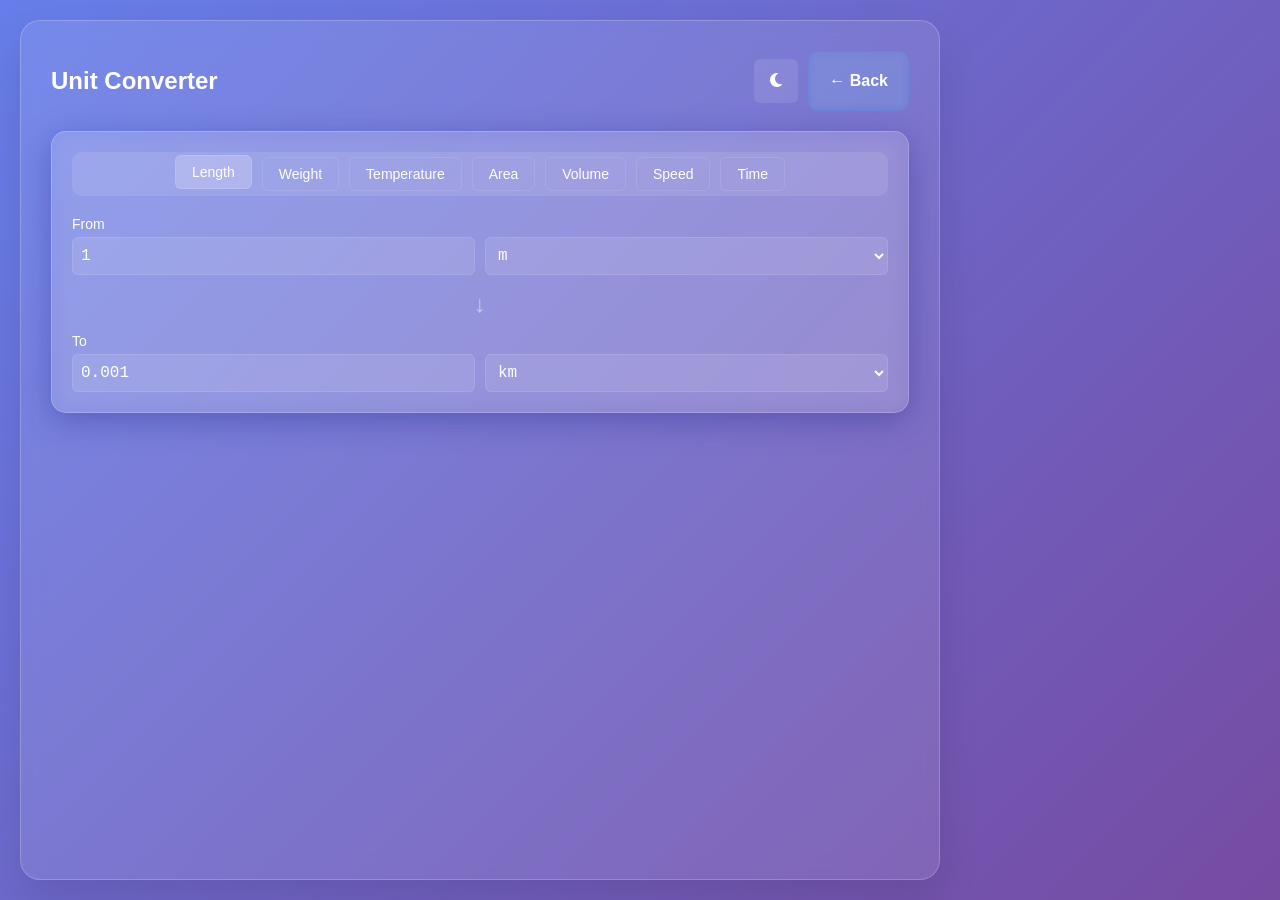
<file: converter.html>
<!DOCTYPE html>
<html lang="en">
<head>
  <meta charset="UTF-8" />
  <meta name="viewport" content="width=device-width, initial-scale=1.0" />
  <title>Unit Converter</title>
  <link rel="stylesheet" href="https://cdnjs.cloudflare.com/ajax/libs/font-awesome/6.4.0/css/all.min.css"/>
  <link rel="stylesheet" href="style.css" />
</head>
<body>
<div class="container">
  <main class="calculator-main">
    <header class="header">
      <div class="logo"><span>Unit Converter</span></div>
      <div class="controls">
        <button class="control-btn" data-action="theme"><i class="fas fa-moon"></i></button>
        <a style="text-decoration: none;" href="index.html" class="key function">← Back</a>
      </div>
    </header>

    <section class="panel active">
      <div class="mode-selector" id="categorySelector" style="margin-bottom: 20px; flex-wrap: wrap; justify-content: center;">
        <!-- Categories injected by JS -->
      </div>

      <div class="conversion-container" style="display: flex; flex-direction: column; gap: 15px;">
        <div class="input-group">
            <label style="display: block; margin-bottom: 5px; font-size: 14px;">From</label>
            <div style="display: flex; gap: 10px;">
                <input type="number" id="inputValue" class="conversion-input" value="1" placeholder="Enter value">
                <select id="fromUnit" class="conversion-select"></select>
            </div>
        </div>

        <div style="text-align: center; font-size: 24px; color: rgba(255,255,255,0.5);">↓</div>

        <div class="input-group">
            <label style="display: block; margin-bottom: 5px; font-size: 14px;">To</label>
            <div style="display: flex; gap: 10px;">
                <input type="text" id="outputValue" class="conversion-input" readonly placeholder="Result">
                <select id="toUnit" class="conversion-select"></select>
            </div>
        </div>
      </div>
    </section>
  </main>
</div>
<script src="converter.js" defer></script>
<script src="theme.js" defer></script>
</body>
</html>
</file>
<file: style.css>
* {
    margin: 0;
    padding: 0;
    box-sizing: border-box;
}

body {
    font-family: 'Segoe UI', Tahoma, Geneva, Verdana, sans-serif;
    background: linear-gradient(135deg, #667eea 0%, #764ba2 100%);
    min-height: 100vh;
    transition: all 0.3s ease;
    font-size: 18px;
}

body.dark {
    background: linear-gradient(135deg, #2c3e50 0%, #34495e 100%);
}

.container {
    max-width: 1400px;
    margin: 0 auto;
    padding: 20px;
    display: grid;
    grid-template-columns: 1fr 300px;
    gap: 20px;
    min-height: 100vh;
}

.calculator-main {
    background: rgba(255, 255, 255, 0.1);
    backdrop-filter: blur(10px);
    border-radius: 20px;
    padding: 30px;
    box-shadow: 0 20px 40px rgba(0, 0, 0, 0.1);
    border: 1px solid rgba(255, 255, 255, 0.2);
}

.dark .calculator-main {
    background: rgba(0, 0, 0, 0.3);
    border: 1px solid rgba(255, 255, 255, 0.1);
}

.header {
    display: flex;
    justify-content: space-between;
    align-items: center;
    margin-bottom: 20px;
}

.logo {
    font-size: 24px;
    font-weight: bold;
    color: white;
    display: flex;
    align-items: center;
    gap: 10px;
}

.mode-selector {
    display: flex;
    gap: 10px;
    background: rgba(255, 255, 255, 0.1);
    border-radius: 10px;
    padding: 5px;
}

.mode-btn {
    padding: 8px 16px;
    border: 1px solid rgba(255, 255, 255, 0.1);
    border-radius: 6px;
    background: transparent;
    color: white;
    cursor: pointer;
    transition: all 0.3s ease;
    font-size: 14px;
    user-select: none;
}

.mode-btn.active {
    background: rgba(255, 255, 255, 0.2);
    transform: translateY(-2px);
}

.controls {
    display: flex;
    gap: 10px;
    align-items: center;
}

.control-btn {
    padding: 8px;
    border: none;
    border-radius: 6px;
    background: rgba(255, 255, 255, 0.1);
    color: white;
    cursor: pointer;
    transition: all 0.3s ease;
    font-size: 16px;
    min-width: 44px;
    min-height: 44px;
    user-select: none;
}

.control-btn:hover {
    background: rgba(255, 255, 255, 0.2);
    transform: translateY(-2px);
}

.control-btn:active {
    transform: translateY(1px);
    background: rgba(255, 255, 255, 0.05);
}

.display {
    background: rgba(0, 0, 0, 0.3);
    border-radius: 15px;
    padding: 20px;
    margin-bottom: 20px;
    color: white;
    font-family: 'Courier New', monospace;
}

.input-line {
    display: flex;
    align-items: center;
    margin-bottom: 10px;
    font-size: 1.5rem;
    min-height: 30px;
}

.input-content {
    flex: 1;
    overflow-x: auto;
    white-space: nowrap;
    scrollbar-width: none;
    -ms-overflow-style: none;
}

.input-content::-webkit-scrollbar {
    display: none;
}

.result {
    font-size: 2.5rem;
    font-weight: bold;
    color: #00ff88;
    text-align: right;
    margin-top: 10px;
    word-wrap: break-word;
}

.error {
    color: #ff6b6b;
}

.keypad {
    display: grid;
    gap: 10px;
    margin-bottom: 20px;
}

.basic-keypad {
    grid-template-columns: repeat(4, 1fr);
}

.scientific-keypad {
    grid-template-columns: repeat(6, 1fr);
}

.programming-keypad {
    grid-template-columns: repeat(5, 1fr);
}

.key {
    padding: 20px;
    border: none;
    border-radius: 10px;
    font-size: 1.25rem;
    font-weight: 600;
    cursor: pointer;
    transition: all 0.2s ease;
    background: rgba(255, 255, 255, 0.1);
    color: white;
    backdrop-filter: blur(5px);
    border: 1px solid rgba(255, 255, 255, 0.1);
    display: flex;
    justify-content: center;
    align-items: center;
    user-select: none;
}

.key:hover {
    background: rgba(255, 255, 255, 0.2);
    transform: translateY(-2px);
    box-shadow: 0 5px 15px rgba(0, 0, 0, 0.2);
}

.key:active {
    transform: translateY(2px);
    box-shadow: inset 0 2px 5px rgba(0, 0, 0, 0.2);
    background: rgba(255, 255, 255, 0.05);
}

.key.operator {
    background: rgba(255, 107, 107, 0.2);
    border-color: rgba(255, 107, 107, 0.3);
}

.key.operator:hover {
    background: rgba(255, 107, 107, 0.4);
}

.key.function {
    background: rgba(74, 144, 226, 0.2);
    border-color: rgba(74, 144, 226, 0.3);
    font-size: 1rem;
}

.key.function:hover {
    background: rgba(74, 144, 226, 0.4);
}

.key.wide {
    grid-column: span 2;
}

.key.tall {
    grid-row: span 2;
}

.sidebar {
    display: flex;
    flex-direction: column;
    gap: 25px;
}

.panel {
    background: rgba(255, 255, 255, 0.1);
    backdrop-filter: blur(10px);
    border-radius: 15px;
    padding: 20px;
    color: white;
    border: 1px solid rgba(255, 255, 255, 0.2);
    box-shadow: 0 8px 32px 0 rgba(31, 38, 135, 0.37);
}

.dark .panel {
    background: rgba(0, 0, 0, 0.3);
}

.panel h3 {
    margin-bottom: 15px;
    font-size: 18px;
    display: flex;
    align-items: center;
    gap: 10px;
}

.history-item, .memory-item {
    background: rgba(255, 255, 255, 0.1);
    border-radius: 8px;
    padding: 10px;
    margin-bottom: 8px;
    font-family: 'Courier New', monospace;
    font-size: 14px;
    cursor: pointer;
    transition: all 0.2s ease;
}

.history-item:hover, .memory-item:hover {
    background: rgba(255, 255, 255, 0.2);
    transform: translateX(5px);
}

.memory-controls {
    display: grid;
    grid-template-columns: repeat(2, 1fr);
    gap: 10px;
    margin-bottom: 15px;
}

.memory-btn {
    padding: 8px;
    border: none;
    border-radius: 6px;
    background: rgba(255, 255, 255, 0.1);
    color: white;
    cursor: pointer;
    transition: all 0.2s ease;
    font-size: 12px;
    user-select: none;
}

.memory-btn:hover {
    background: rgba(255, 255, 255, 0.2);
}

/* System Mode Buttons */
.sys-mode-btn {
    padding: 8px 16px;
    border: 1px solid rgba(255, 255, 255, 0.1);
    border-radius: 6px;
    background: transparent;
    color: white;
    cursor: pointer;
    transition: all 0.3s ease;
    font-size: 14px;
    user-select: none;
}

.sys-mode-btn.active {
    background: rgba(255, 255, 255, 0.2);
    border-color: rgba(255, 255, 255, 0.5);
    font-weight: bold;
    box-shadow: 0 0 10px rgba(255, 255, 255, 0.1);
}

.graph-controls {
    display: flex;
    gap: 10px;
    margin-bottom: 10px;
    flex-wrap: wrap;
}

.graph-input {
    flex: 1;
    padding: 8px 12px;
    border: none;
    border-radius: 6px;
    background: rgba(255, 255, 255, 0.1);
    color: white;
    font-family: 'Courier New', monospace;
    border: 1px solid rgba(255, 255, 255, 0.1);
    transition: all 0.3s ease;
    font-size: 1rem;
}

.graph-input::placeholder {
    color: rgba(255, 255, 255, 0.6);
}

.conversion-panel {
    display: none;
}

.conversion-panel.active {
    display: block;
}

.conversion-row {
    display: flex;
    gap: 10px;
    margin-bottom: 10px;
    align-items: center;
}

.conversion-input, .conversion-select {
    flex: 1;
    padding: 8px;
    border: none;
    border-radius: 6px;
    background: rgba(255, 255, 255, 0.1);
    color: white;
    font-family: 'Courier New', monospace;
    border: 1px solid rgba(255, 255, 255, 0.1);
    transition: all 0.3s ease;
    font-size: 1rem;
}

.conversion-input:focus, .conversion-select:focus, .graph-input:focus {
    background: rgba(255, 255, 255, 0.2);
    border-color: rgba(255, 255, 255, 0.5);
    outline: none;
    box-shadow: 0 0 10px rgba(255, 255, 255, 0.1);
}

.conversion-select option {
    background: #2c3e50;
    color: white;
    padding: 10px;
}

.conversion-select {
    cursor: pointer;
}

.number-base-display {
    display: grid;
    grid-template-columns: auto 1fr;
    gap: 10px;
    margin-bottom: 20px;
    font-family: 'Courier New', monospace;
    font-size: 14px;
}

.base-label {
    font-weight: bold;
    min-width: 50px;
}

.base-value {
    background: rgba(255, 255, 255, 0.1);
    padding: 8px;
    border-radius: 6px;
    font-family: monospace;
    word-break: break-all;
}

@media (max-width: 1200px) {
    .container {
        grid-template-columns: 1fr;
        grid-template-rows: auto auto;
    }
}

@media (max-width: 768px) {
    .container {
        padding: 10px;
    }
    
    .calculator-main {
        padding: 20px;
    }
    
    .header {
        flex-direction: column;
        gap: 15px;
    }
    
    .mode-selector {
        flex-wrap: wrap;
    }
    
    .keypad {
        gap: 8px;
    }
    
    .key {
        padding: 15px;
        font-size: 1.1rem;
        min-height: 50px;
    }

    .matrix-dimensions {
        flex-direction: column;
        align-items: stretch;
    }
}

.hidden {
    display: none !important;
}

.fraction-mode {
    font-style: italic;
    color: #ffd700;
}

.matrix-input {
    display: grid;
    gap: 5px;
    margin: 10px 0;
    background: rgba(255, 255, 255, 0.05);
    padding: 20px;
    border-radius: 10px;
    justify-content: center;
    align-content: center;
}

.matrix-row {
    display: flex;
    gap: 5px;
}

.matrix-cell {
    width: 60px;
    padding: 5px;
    border: none;
    border-radius: 4px;
    background: rgba(255, 255, 255, 0.1);
    color: white;
    text-align: center;
    font-family: monospace;
    transition: all 0.2s ease;
    font-size: 1rem;
}

.matrix-cell:focus {
    background: rgba(255, 255, 255, 0.25);
    outline: none;
    transform: scale(1.05);
    box-shadow: 0 0 8px rgba(255, 255, 255, 0.2);
}

.tooltip {
    position: relative;
    cursor: help;
}

.tooltip::after {
    content: attr(data-tooltip);
    position: absolute;
    bottom: 125%;
    left: 50%;
    transform: translateX(-50%);
    background: rgba(0, 0, 0, 0.9);
    color: white;
    padding: 5px 10px;
    border-radius: 4px;
    font-size: 12px;
    white-space: nowrap;
    opacity: 0;
    visibility: hidden;
    transition: all 0.3s ease;
    z-index: 1000;
}

.tooltip:hover::after {
    opacity: 1;
    visibility: visible;
}

/* Add to your style.css file */
/* Add to your style.css file */
.matrix-panel {
    display: none; /* Initially hidden */
    /* Styles inherited from .panel */
}

/* Ensure active panels are visible */
.panel.active {
    display: block;
    animation: slideUp 0.4s ease-out;
}

.matrix-panel.active {
    display: block;
}

.matrix-controls {
    display: flex;
    gap: 10px;
    align-items: center;
    margin: 1rem 0 20px 0;
    padding: 15px;
    border: 1px solid rgba(255, 255, 255, 0.1);
    border-radius: 12px;
    background: rgba(0, 0, 0, 0.1);
    flex-wrap: wrap;
  }
  
  .matrix-controls h4 {
    margin-bottom: 0.5rem;
  }
  
  .matrix-input-grid {
    display: grid;
    gap: 5px;
    margin: 0.5rem 0 20px 0;
  }
  
  .matrix-input-grid input {
    width: 50px;
    padding: 4px;
    text-align: center;
  }
  .scientific-keypad {
    display: grid;
    grid-template-columns: repeat(4, 1fr);
    gap: 12px;
  }
  
  /* Numbers feel like a table */
  .scientific-keypad .num {
    font-weight: 600;
  }
  
  /* 0 spans two columns */
  .scientific-keypad .wide {
    grid-column: span 2;
  }
  
  /* = spans vertically */
  .scientific-keypad .operator.tall {
    grid-row: span 3;
  }
  
  .base-btn {
    opacity: 0.6;
  }
  
  .base-btn.active {
    opacity: 1;
    border: 2px solid #00ff88;
    color: #00ff88;
  }
  
  .hex-key.hidden {
    display: none;
  }
  
  .matrix-cell:disabled {
    background: rgba(255, 255, 255, 0.15);
    color: rgb(255, 255, 255);
    border: 1px solid rgba(255, 255, 255, 0.1);
    font-weight: bold;
  }
  
  .matrix-scalar-result {
    margin-top: 10px;
    font-size: 16px;
    font-weight: bold;
    color: #ffffff;
    padding: 10px;
    background: rgba(0,0,0,0.2);
    border-radius: 8px;
  }
  .matrix-dimensions {
    display: flex;
    gap: 20px;
    margin-bottom: 15px;
  }
  
  .matrix-dimensions fieldset {
    border: 1px solid rgba(255,255,255,0.3);
    border-radius: 8px;
    padding: 10px 15px;
    background: rgba(0,0,0,0.1);
  }
  
  .matrix-dimensions legend {
    padding: 0 8px;
    font-weight: 600;
  }
  
  .matrix-dimensions label {
    display: flex;
    gap: 6px;
    align-items: center;
    margin-top: 6px;
  }
  
  .matrix-input {
    justify-content: start;
  }
  
  .matrix-cell {
    border-radius: 6px;
  }
  .matrix-dimensions legend {
    padding: 0 8px;
    font-weight: 600;
  }
  
  .matrix-dimensions label {
    display: flex;
    gap: 6px;
    align-items: center;
    margin-top: 6px;
  }
  
  .matrix-input {
    justify-content: start;
  }
  
  .matrix-cell {
    border-radius: 6px;
  }
</file>
